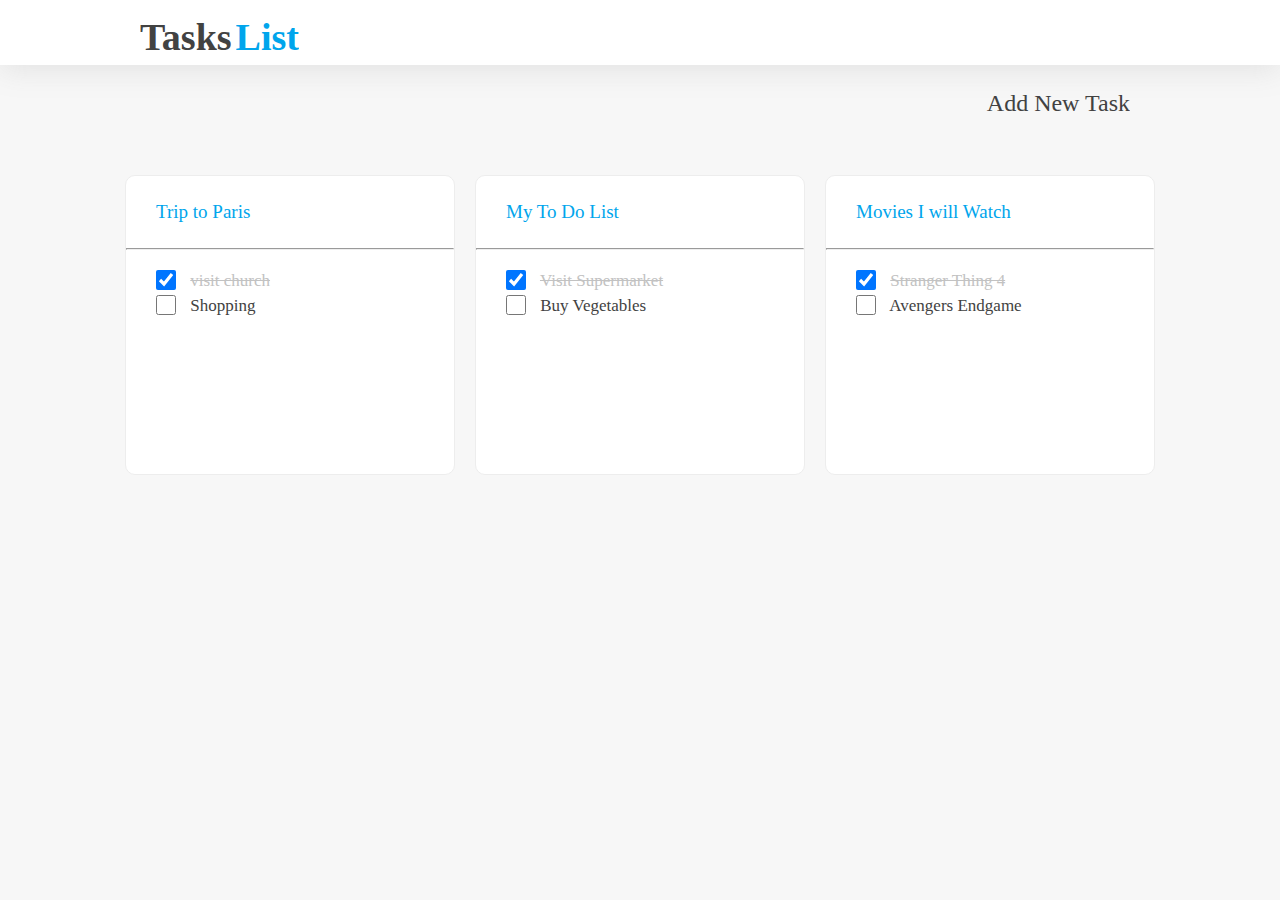
<file: index.html>
<!DOCTYPE html>
<html lang="en">
<head>
    <meta charset="UTF-8">
    <meta http-equiv="X-UA-Compatible" content="IE=edge">
    <meta name="viewport" content="width=device-width, initial-scale=1.0">
    <title>TODO-APP UI WEB</title>
    <link rel="stylesheet" href="./style.css">
    <link rel="stylesheet" href="https://cdnjs.cloudflare.com/ajax/libs/font-awesome/6.4.0/css/all.min.css" integrity="sha512-iecdLmaskl7CVkqkXNQ/ZH/XLlvWZOJyj7Yy7tcenmpD1ypASozpmT/E0iPtmFIB46ZmdtAc9eNBvH0H/ZpiBw==" crossorigin="anonymous" referrerpolicy="no-referrer" />
</head>
<body>
    <div class="first-box">
        <h1 class="one tag">Tasks</h1>
        <h1 class="two tag">List</h1>
    </div >
        
        <a href="./2index.html"><p id="on"><i class="fa-sharp fa-solid fa-circle-plus pluscolor"></i><span class="hide">Add New Task</span></p></a>
        <div class="container">
        <div class="box1 box">
            <a href="./3index.html"><p>Trip to Paris</p></a>
            <hr><br>
            <input type="checkbox" class="check" id="paris" checked>
            <label class="in1" for="paris">visit church</label><br>
            <input type="checkbox" class="check"  id="shop">
            <label for="shop" class="labe">Shopping</label>
        </div>
        <div class="box2 box">
            <p>My To Do List</p>
            <hr><br>
            <input type="checkbox" class="check" id="supermarket" checked>
            <label class="in1" for="supermarket">Visit Supermarket</label><br>
            <input type="checkbox" class="check" id="Buy">
            <label for="Buy" class="labe">Buy Vegetables</label>  
        </div>
        <div class="box3 box">
            <p>Movies I will Watch</p>
            <hr><br>
             <input type="checkbox" class="check" id="strange" checked>
             <label class="in1" for="strange">Stranger Thing 4</label><br>
             <input type="checkbox" class="check" id="avenger">
             <label for="avenger" class="labe">Avengers Endgame</label>
        </div>
        <!-- <div class="box4 box">
            <p>Daily Morning Routine for...</p>
            <hr><br>
            <input type="checkbox" class="check" id="wake" checked>
            <label class="in1" for="wake">Wake up at 6 AM</label><br>
            <input type="checkbox" class="check" id="sleep">
            <label for="sleep" class="labe">Sleep at 10 PM</label>
        </div>
        <div class="box5 box">
            <p>Books to Read</p>
            <hr><br>
            <input type="checkbox" class="check" id="design" checked>
            <label class="in1" for="design">Sesign of Everyday</label><br>
            <input type="checkbox" class="check" id="alche">
            <label for="alche" class="labe">Alchemist</label>
        </div> -->
    </div>
</body>
</html>
</file>
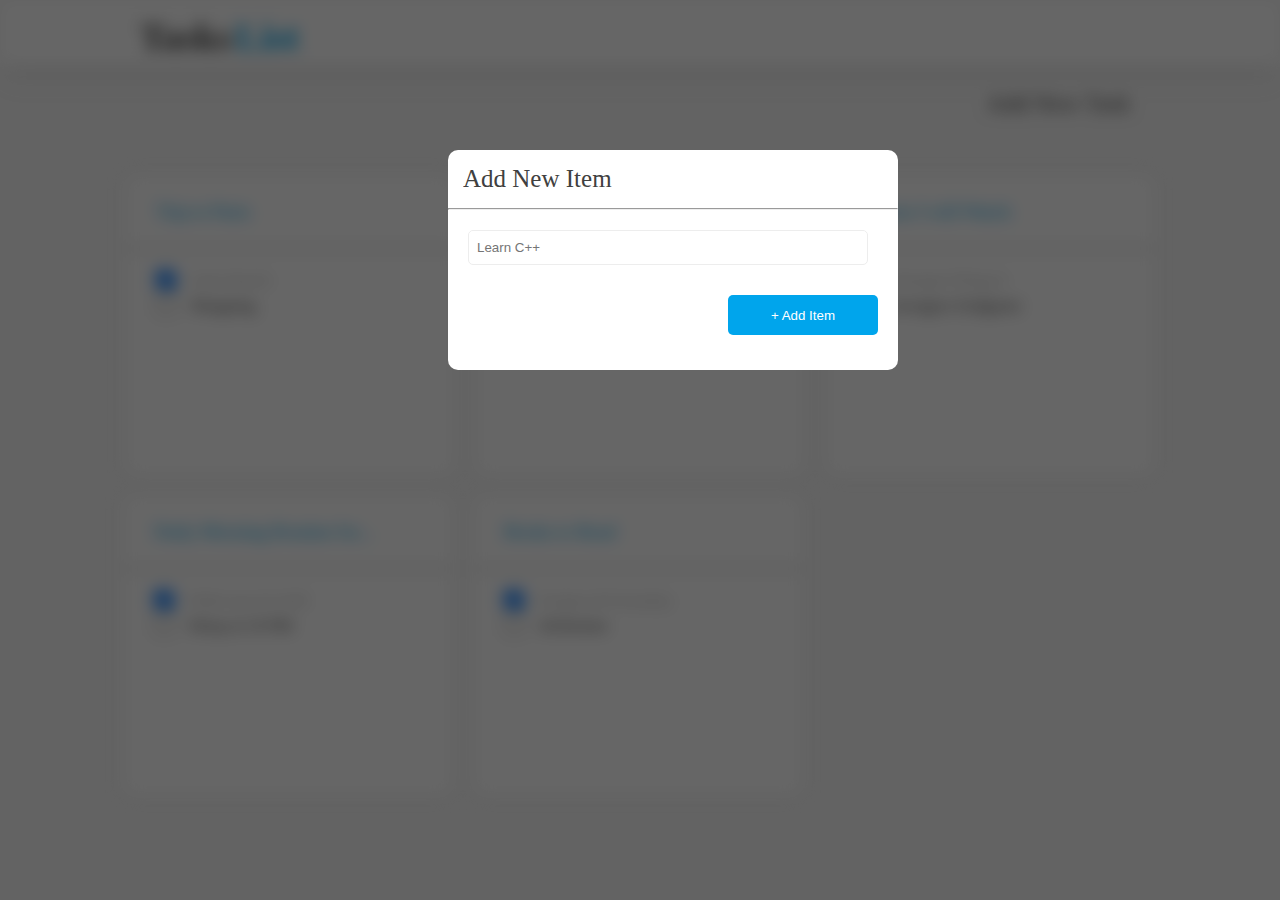
<file: 2index.html>
<!DOCTYPE html>
<html lang="en">
<head>
    <meta charset="UTF-8">
    <meta http-equiv="X-UA-Compatible" content="IE=edge">
    <meta name="viewport" content="width=device-width, initial-scale=1.0">
    <title>TODO-APP UI WEB</title>
    <link rel="stylesheet" href="./style.css">
    <link rel="stylesheet" href="https://cdnjs.cloudflare.com/ajax/libs/font-awesome/6.4.0/css/all.min.css" integrity="sha512-iecdLmaskl7CVkqkXNQ/ZH/XLlvWZOJyj7Yy7tcenmpD1ypASozpmT/E0iPtmFIB46ZmdtAc9eNBvH0H/ZpiBw==" crossorigin="anonymous" referrerpolicy="no-referrer" />
</head>
<body>
    <!-- <div id="opacity"> -->
        <div class="blur">
    <div class="first-box">
        <h1 class="one tag">Tasks</h1>
        <h1 class="two tag">List</h1>
    </div>
        <a href="./index2.html"><p id="on"><i class="fa-sharp fa-solid fa-circle-plus pluscolor"></i class="hidden">Add New Task</p></a>
        <div class="container">
        <div class="box1 box">
            <p>Trip to Paris</p>
            <hr><br>
            <input type="checkbox" class="check" id="paris" checked>
            <label class="in1" for="paris">visit church</label><br>
            <input type="checkbox" class="check"  id="shop">
            <label for="shop" class="labe">Shopping</label>
        </div>
        <div class="box2 box">
            <p>My To Do List</p>
            <hr><br>
            <input type="checkbox" class="check" id="supermarket" checked>
            <label class="in1" for="supermarket">Visit Supermarket</label><br>
            <input type="checkbox" class="check" id="Buy">
            <label for="Buy" class="labe">Buy Vegetables</label>  
        </div>
        <div class="box3 box">
            <p>Movies I will Watch</p>
            <hr><br>
             <input type="checkbox" class="check" id="strange" checked>
             <label class="in1" for="strange">Stranger Thing 4</label><br>
             <input type="checkbox" class="check" id="avenger">
             <label for="avenger" class="labe">Avengers Endgame</label>
        </div>
        <div class="box4 box">
            <p>Daily Morning Routine for...</p>
            <hr><br>
            <input type="checkbox" class="check" id="wake" checked>
            <label class="in1" for="wake">Wake up at 6 AM</label><br>
            <input type="checkbox" class="check" id="sleep">
            <label for="sleep" class="labe">Sleep at 10 PM</label>
        </div>
        <div class="box5 box">
            <p>Books to Read</p>
            <hr><br>
            <input type="checkbox" class="check" id="design" checked>
            <label class="in1" for="design">Sesign of Everyday</label><br>
            <input type="checkbox" class="check" id="alche">
            <label for="alche" class="labe">Alchemist</label>
        </div>
    </div>
</div>
    <div class="opacity"></div>
    <!-- </div> -->
        <div class="item-card">
            <div class="heading">
            <div>
                <p class="hidden">Add New Item</p>
            </div>
            <div>
               <a href="./3index.html"><i class="fa-solid fa-xmark"></i></a> 
            </div>
            </div>
            <hr>
              <div>
                <input type="text" class="input-box" placeholder="Learn C++">
              </div>
              <div>
                <button type="button" class="boton">+ Add Item</button>
              </div>
        </div>

</body>
</html>
</file>
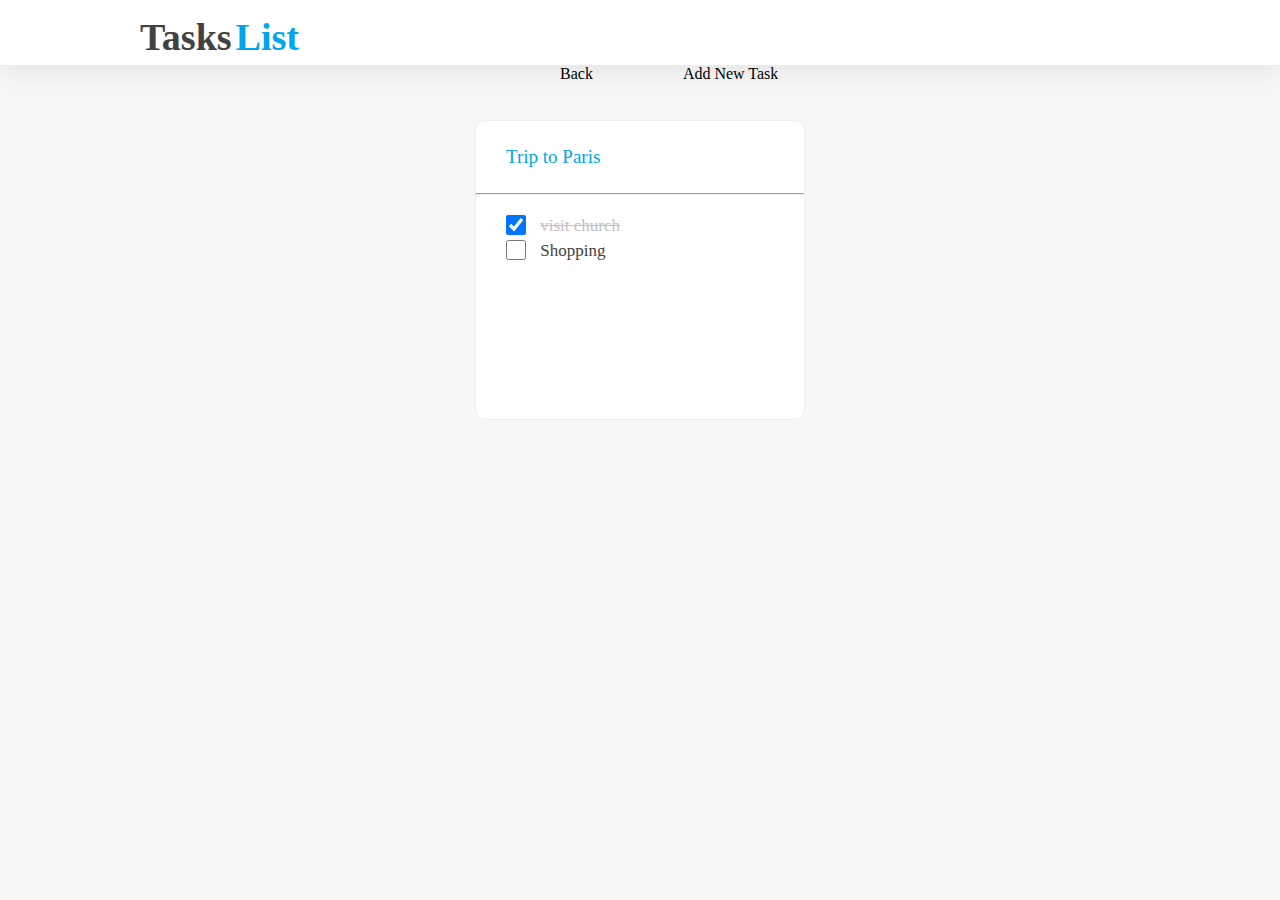
<file: 3index.html>
<!DOCTYPE html>
<html lang="en">
<head>
    <meta charset="UTF-8">
    <meta http-equiv="X-UA-Compatible" content="IE=edge">
    <meta name="viewport" content="width=device-width, initial-scale=1.0">
    <title>TODO-APP UI WEB</title>
    <link rel="stylesheet" href="./style.css">
    <link rel="stylesheet" href="https://cdnjs.cloudflare.com/ajax/libs/font-awesome/6.4.0/css/all.min.css" integrity="sha512-iecdLmaskl7CVkqkXNQ/ZH/XLlvWZOJyj7Yy7tcenmpD1ypASozpmT/E0iPtmFIB46ZmdtAc9eNBvH0H/ZpiBw==" crossorigin="anonymous" referrerpolicy="no-referrer" />
</head>
<body>
    <div class="first-box">
        <h1 class="one tag">Tasks</h1>
        <h1 class="two tag">List</h1>
    </div>
    <div class="newcontainer">
    <div class="xyz">
        <a href="index.html"><p><i class="fa-solid fa-circle-arrow-left colg"></i>Back</p></a>
    </div>
    <div class="plus">
    <a href="./4index.html"><p><i class="fa-sharp fa-solid fa-circle-plus colori"></i><span class="top">Add New Task</span></p></a>
    </div>
    </div>
    <div class="container">
        <div class="box1 box">
            <p>Trip to Paris</p>
            <hr><br>
            <input type="checkbox" class="check" id="paris" checked>
            <label class="in1" for="paris">visit church</label><br>
            <input type="checkbox" class="check"  id="shop">
            <label for="shop" class="labe">Shopping</label>
        </div></div>
</body>
</html>
</file>
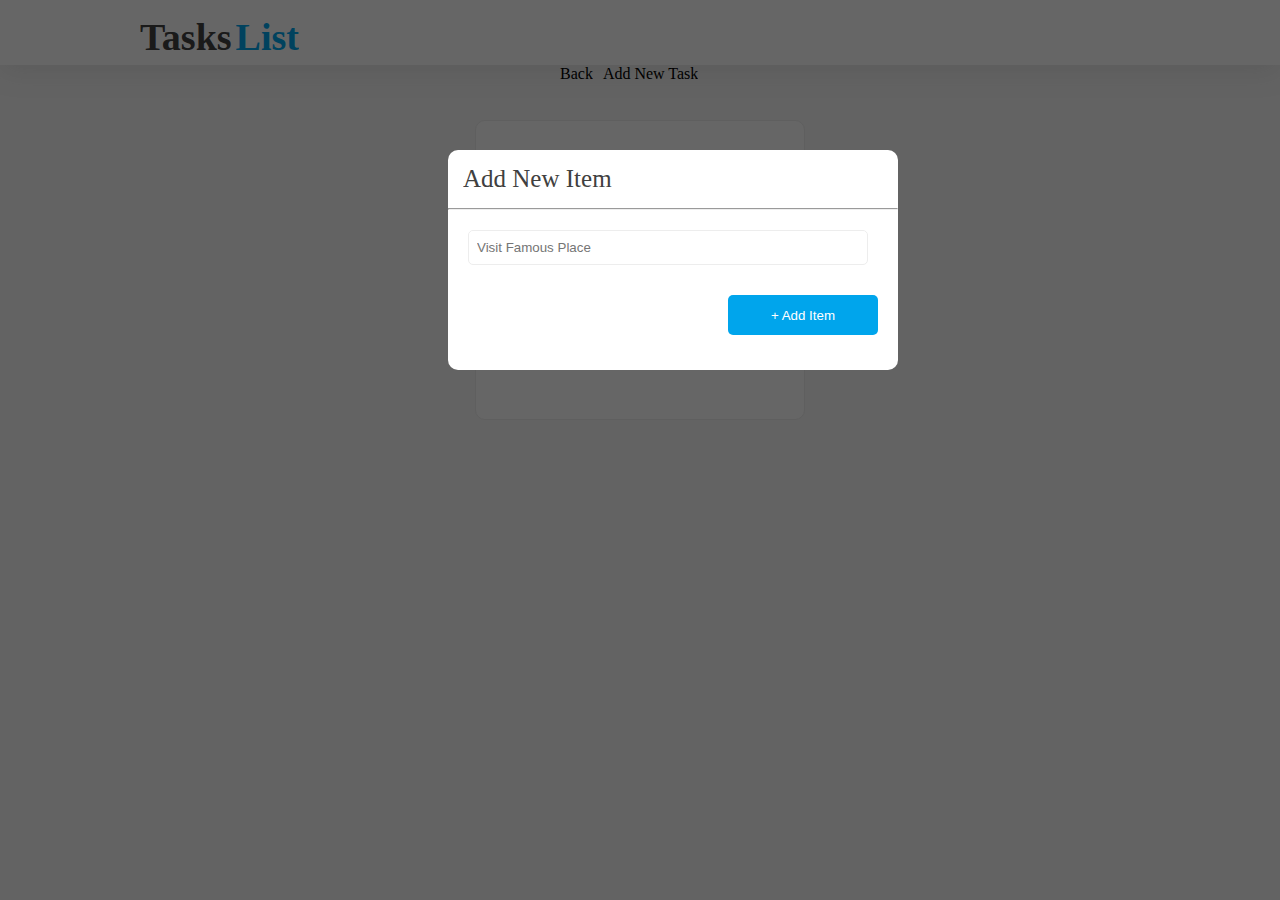
<file: 4index.html>
<!DOCTYPE html>
<html lang="en">
<head>
    <meta charset="UTF-8">
    <meta http-equiv="X-UA-Compatible" content="IE=edge">
    <meta name="viewport" content="width=device-width, initial-scale=1.0">
    <title>TODO-APP UI WEB</title>
    <link rel="stylesheet" href="./style.css">
    <link rel="stylesheet" href="https://cdnjs.cloudflare.com/ajax/libs/font-awesome/6.4.0/css/all.min.css" integrity="sha512-iecdLmaskl7CVkqkXNQ/ZH/XLlvWZOJyj7Yy7tcenmpD1ypASozpmT/E0iPtmFIB46ZmdtAc9eNBvH0H/ZpiBw==" crossorigin="anonymous" referrerpolicy="no-referrer" />
</head>
<body>
    
    <div class="first-box">
        <h1 class="one tag">Tasks</h1>
        <h1 class="two tag">List</h1>
    </div>
    <div class="newcontainer">
    <div>
        <a><p><i class="fa-solid fa-circle-arrow-left colg"></i>Back</p></a>
    </div>
    <div>
    <a><p><i class="fa-sharp fa-solid fa-circle-plus colori"></i>Add New Task</p></a>
    </div>
    </div>
    <div class="container">
        <div class="box1 box">
            <p>Trip to Paris</p>
            <hr><br>
            <input type="checkbox" class="check" id="paris" checked>
            <label class="in1" for="paris">visit church</label><br>
            <input type="checkbox" class="check"  id="shop">
            <label for="shop" class="labe">Shopping</label>
        </div>
    </div>
    <div class="opacity"></div>
    <div class="item-card">
        <div class="heading">
        <div>
            <p>Add New Item</p>
        </div>
        <div>
           <a href="./3index.html"><i class="fa-solid fa-xmark"></i></a>
        </div>
        </div>
        <hr>
          <div>
            <input type="text" class="input-box" placeholder="Visit Famous Place">
          </div>
          <div>
            <button type="button" class="boton">+ Add Item</button>
          </div>
    </div>

</body>
</html>
</file>
<file: style.css>
*{
    margin: 0%;
    padding: 0%;
    box-sizing: border-box;
    overflow-x: hidden;
}
body:hover{
    background-color: #F7F7F7;
    cursor: pointer;
}
.first-box{
    /* width: 1366px; */
    height: 65px;
    background-color: #FFFFFF;
    box-shadow: 0px  5px 30px #7B7B7B29;
    padding-left: 140px;
    padding-top:15px ;
  
}
.first-box .tag{
    font-size: 38px;
    display: inline-block;

}
.first-box .one{
    color:#424242 ;
}
.first-box .two{
    color: #00A5EC;
}
#on{
   
    text-align: right;
    margin-right: 150px;
    font-size: 24px;
    margin-top: 15px;
    color: #424242;
}
.pluscolor{
     color: #00A5EC;
     padding-right:10px;
     font-size: 35px;
     position: relative;
     top: 5px;
}
.parent1{
    text-decoration: none;
    color: black;
}
.container{
    width: 100%;
    display: flex;
    flex-wrap: wrap;
    justify-content:center;
    gap: 20px;
    margin-top: 55px;
    margin-bottom: 50px;
    
}
.box{
    width: 330px;
    height: 300px;
    border: 1px solid #EDEDED;
    border-radius: 10px;
    background-color: #FFFFFF;
    font-size: 17px;
    
}
.box p{
    font-size: 19px;
    color: #00A5EC;
    padding-left: 30px; 
    padding-top: 25px; 
    padding-bottom: 25px;
}
.box input{
    margin-left: 30px;
}

input.check{
    height: 20px;
    width: 20px;
    /* accent-color:#F7F7F7;  */
}

label{
    color: #424242;
    position: relative;
    left: 10px;
    bottom: 4px;
   
}

.box .in1{
    text-decoration: line-through;
    color: #C2C2C2;

}


.box4{
    position: relative;
    right: 177px;
    

}
.box5{
    position: relative;
    right: 177px;
}
.blur{
    filter: blur(8px);
}

.item-card{
    width: 450px;
    height: 220px;
    border:none;
    position: absolute;
    top:150px ;
    left: 448px;
    border-radius: 10px;
    background-color:#FFFFFF;
    
}
.heading{
    display: flex;
    flex-wrap: wrap;
    justify-content: space-between;
    margin: 15px;
    color: #404040;
    font-size: 25px;
    
    
}
.input-box{
      margin: 20px;
     width: 400px;
     height: 35px;
     background-color: #FFFFFF;
     padding-left: 8px;
     color:#858585;
     border: 1px solid #EDEDED;
     border-radius: 5px;
      
}
.boton{
    width: 150px;
    height: 40px;
    background-color: #00A5EC;
    border: none;
    border-radius: 5px;
    margin-left: 280px;
    margin-top: 10px;
    color: #FFFFFF;
    
   
}
.opacity{
    position: absolute;
    top: 0px;
    width: 100%;
    height:900px;
    background-color:#000000 ;
    opacity: 0.6;
   
}

.newcontainer{
     display: flex;
     width:270px ;
     position: absolute;
     left: 550px;

     /* flex-wrap: wrap; */
     /* justify-content: center; */
     /* margin-top: 35px; */
     /* margin-left: 50px; */
     /* column-gap: 200px; */
     /* font-size: 30px; */
}
.colori{
    color: #00A5EC;
    padding-right: 10px;

}
.colg{
    padding-right: 10px;
}
.plus{
    margin-left: 80px;
}
a{
    text-decoration: none;
    color: black;
}

/* .newcontainer{
    display: flex;
    justify-content: center; */
     /* text-align: ; */
/* } */ 
@media screen and (min-width:250px) and (max-width:500px){
    .first-box{
        padding: 0;
        margin: 0;
    }

    .container{
        flex-direction: column;
        align-items: center;
        top: 50px;
        left: 100px;  
        }
        .on{
            position: absolute;
            top: 140px;
            left: 30px;
        }
          .plus{
            font-size: 30px;

        }
        .item-card{
            left: 0;
            width: 340px;
            margin-left: 10px;
            overflow-x: hidden;
        }
        .boton{
            margin-left: 200px;
        }
        .newcontainer{
            left: 40px;
            top: 80px;
                        
 }
 .hide{
    display: none;
 }
       .top{
        display: none;
       }


    }
</file>
